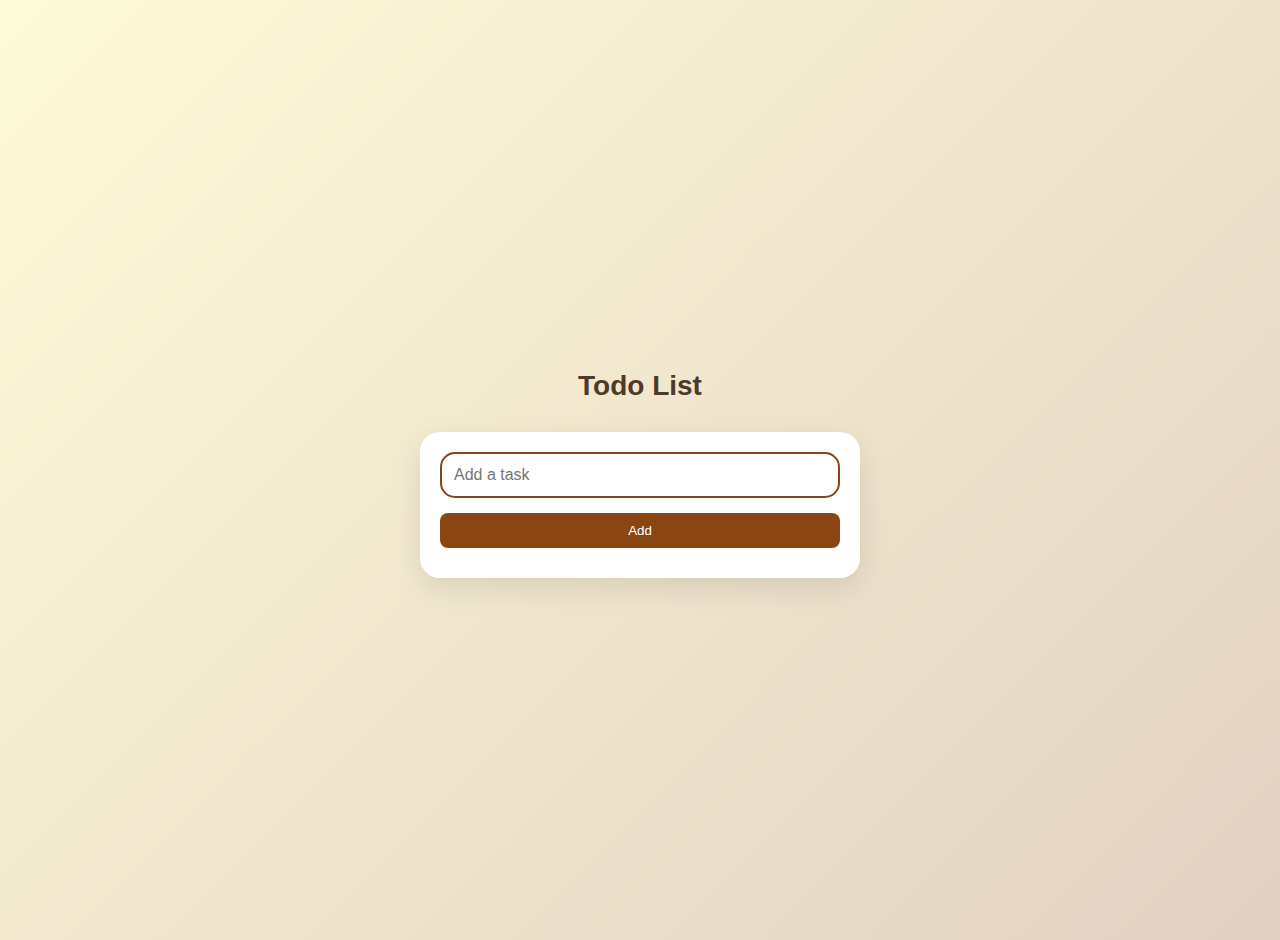
<file: index.html>
<!DOCTYPE html>
<html lang="en">
<head>
    <meta charset="UTF-8">
    <meta name="viewport" content="width=device-width, initial-scale=1.0">
    <title>Todo List</title>
    <link rel="stylesheet" href="./style.css">
</head>
<body>
    <h1>Todo List</h1>

    <div class="container">
        <div class="form">
            <input type="text" id="input" placeholder="Add a task">
            <button id="button">Add</button>
        </div>

        <ul id="todolist"></ul>
    </div>

    <script src="./script.js"></script>
</body>
</html>
</file>
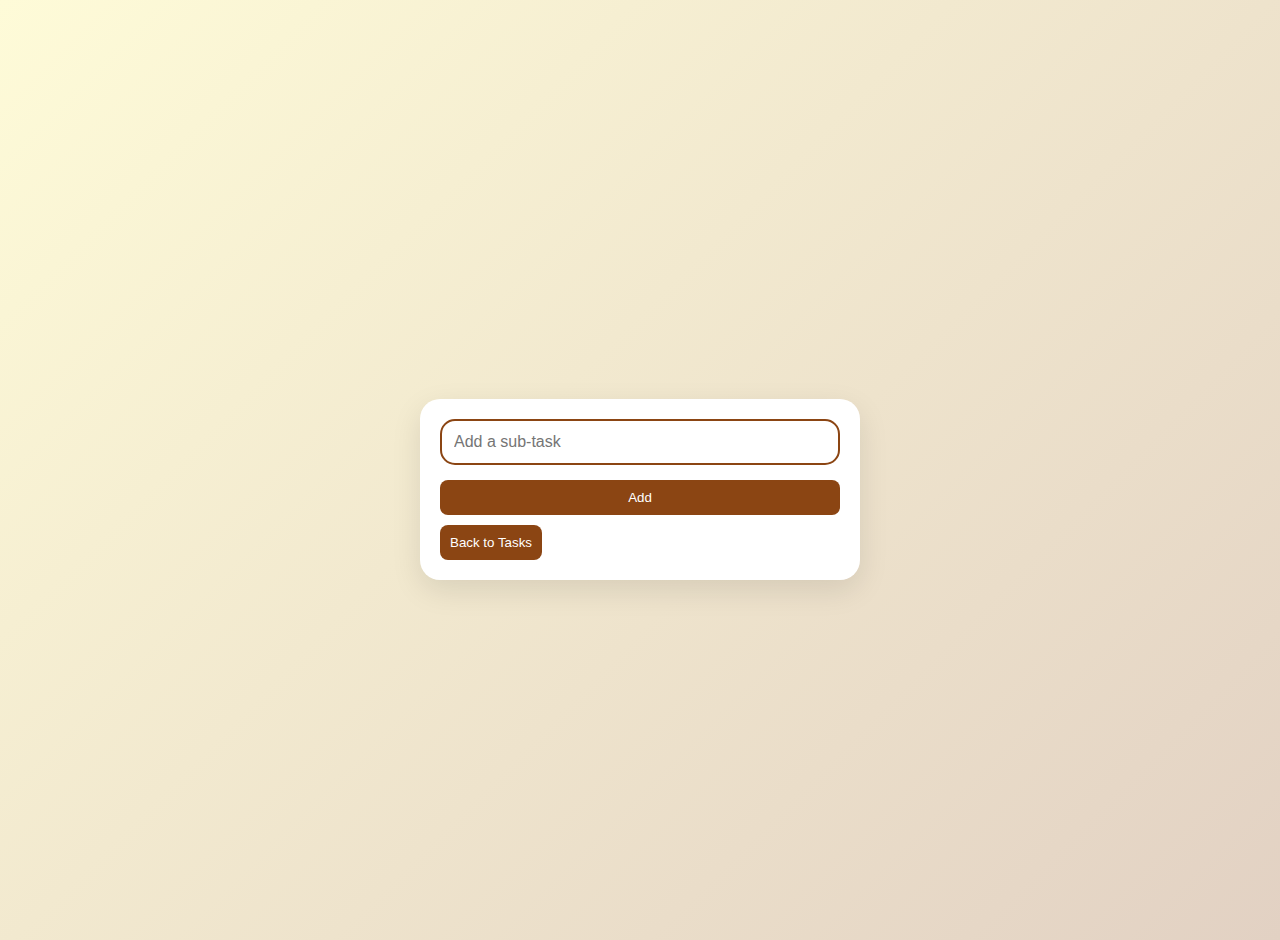
<file: subtasks.html>
<!DOCTYPE html>
<html lang="en">
<head>
    <meta charset="UTF-8">
    <meta name="viewport" content="width=device-width, initial-scale=1.0">
    <title>Sub-Tasks</title>
    <link rel="stylesheet" href="./style.css">
</head>
<body>
    <h1 id="main-task-title"></h1> <!-- Empty h1 for dynamic task name -->
    <div class="container">
        <div class="form">
            <input type="text" id="subtask-input" placeholder="Add a sub-task">
            <button id="subtask-button">Add</button>
        </div>

        <ul id="subtasklist"></ul>
        <button id="back-button" onclick="goBack()">Back to Tasks</button>
    </div>

    <script src="./subtasks.js"></script>
</body>
</html>
</file>
<file: style.css>
/* General body styling */
body {
    font-family: 'Poppins', sans-serif; /* Font style */
    background: linear-gradient(135deg, #fefbd8, #e2d1c3); /* Soft gradient background */
    color: #3a3a3a; /* Text color */
    display: flex;
    flex-direction: column; /* Stack elements vertically */
    justify-content: center; /* Center vertically */
    align-items: center; /* Center horizontally */
    min-height: 100vh; /* Full viewport height */
    margin: 0; /* Reset default margin */
    padding: 20px; /* Padding around the body */
}

/* Heading styling */
h1 {
    font-size: 28px; /* Font size for heading */
    color: #4d3a29; /* Darker color for the heading */
    margin-bottom: 20px; /* Space below the heading */
    text-align: center; /* Center the text */
}

/* Container for tasks and sub-tasks */
.container {
    background: #ffffff; /* White background for the container */
    padding: 20px; /* Padding inside the container */
    border-radius: 20px; /* Rounded corners */
    box-shadow: 0px 10px 30px rgba(0, 0, 0, 0.1); /* Subtle shadow effect */
    width: 100%; /* Full width */
    max-width: 400px; /* Maximum width */
    margin: 10px; /* Margin around the container */
}

/* List styling */
ul {
    list-style-type: none; /* Remove default list styling */
    padding: 0; /* No padding */
    margin: 0 0 10px; /* Space below the list */
}

/* Task and sub-task item styling */
li {
    margin-bottom: 10px; /* Space between list items */
}

/* Add top margin to the first task below the Add button */
li:first-child {
    margin-top: 20px; /* Space above the first task */
}

/* Task and Sub-task content styling */
.task-content {
    padding: 15px; /* Padding inside the task content */
    background-color: #F4C2C2; /* Maroon background for tasks */
    border-radius: 10px; /* Rounded corners */
    box-shadow: 0px 4px 10px rgba(0, 0, 0, 0.15); /* Shadow effect for depth */
}

/* Buttons styling */
.button-container {
    display: flex; /* Flexbox layout for buttons */
    gap: 5px; /* Space between buttons */
    margin-top: 10px; /* Space above the buttons */
}

/* Button styling */
button {
    background-color: #8B4513; /* Dark green background for buttons */
    color: white; /* White text color */
    padding: 10px; /* Padding inside buttons */
    border-radius: 8px; /* Rounded corners */
    border: none; /* No border */
    cursor: pointer; /* Pointer cursor on hover */
    transition: background-color 0.3s ease, transform 0.2s ease; /* Smooth transition for hover effects */
    flex: 1; /* Buttons grow equally in the container */
}

button:hover {
    background-color: #D2B48C; /* Light cream color on hover */
    transform: translateY(-2px); /* Slight lift effect on hover */
}

/* Edit and delete links styling */
a {
    color: #8B4513; /* Dark green color for links */
    cursor: pointer; /* Pointer cursor on hover */
    transition: color 0.3s ease; /* Smooth color transition on hover */
}

a:hover {
    color: #D2B48C; /* Change color on hover */
}

/* Form styling */
.form {
    display: flex; /* Flexbox layout for the form */
    flex-direction: column; /* Stack inputs vertically */
    gap: 15px; /* Space between inputs */
}

/* Input styling */
input[type="text"] {
    padding: 12px; /* Padding inside input */
    border-radius: 15px; /* Rounded corners */
    border: 2px solid #8B4513; /* Dark green border */
    font-size: 16px; /* Font size for input */
    outline: none; /* Remove outline */
    transition: box-shadow 0.3s ease, border 0.3s ease; /* Smooth transition for focus effects */
}

input[type="text"]:focus {
    box-shadow: 0px 0px 10px rgba(139, 69, 19, 0.5); /* Shadow effect on focus */
    border: 2px solid #D2B48C; /* Light cream border on focus */
}

/* Media queries for responsiveness */
@media (max-width: 480px) {
    h1 {
        font-size: 24px; /* Smaller font size for smaller screens */
        margin: 15px 0; /* Adjust margin for smaller screens */
    }

    .container {
        padding: 15px; /* Less padding on smaller screens */
    }

    input[type="text"] {
        padding: 10px; /* Less padding for input */
        width: calc(100% - 30px); /* Full width minus padding */
    }

    button {
        padding: 10px; /* Less padding for buttons */
        font-size: 14px; /* Smaller font size for buttons */
    }
}
</file>
